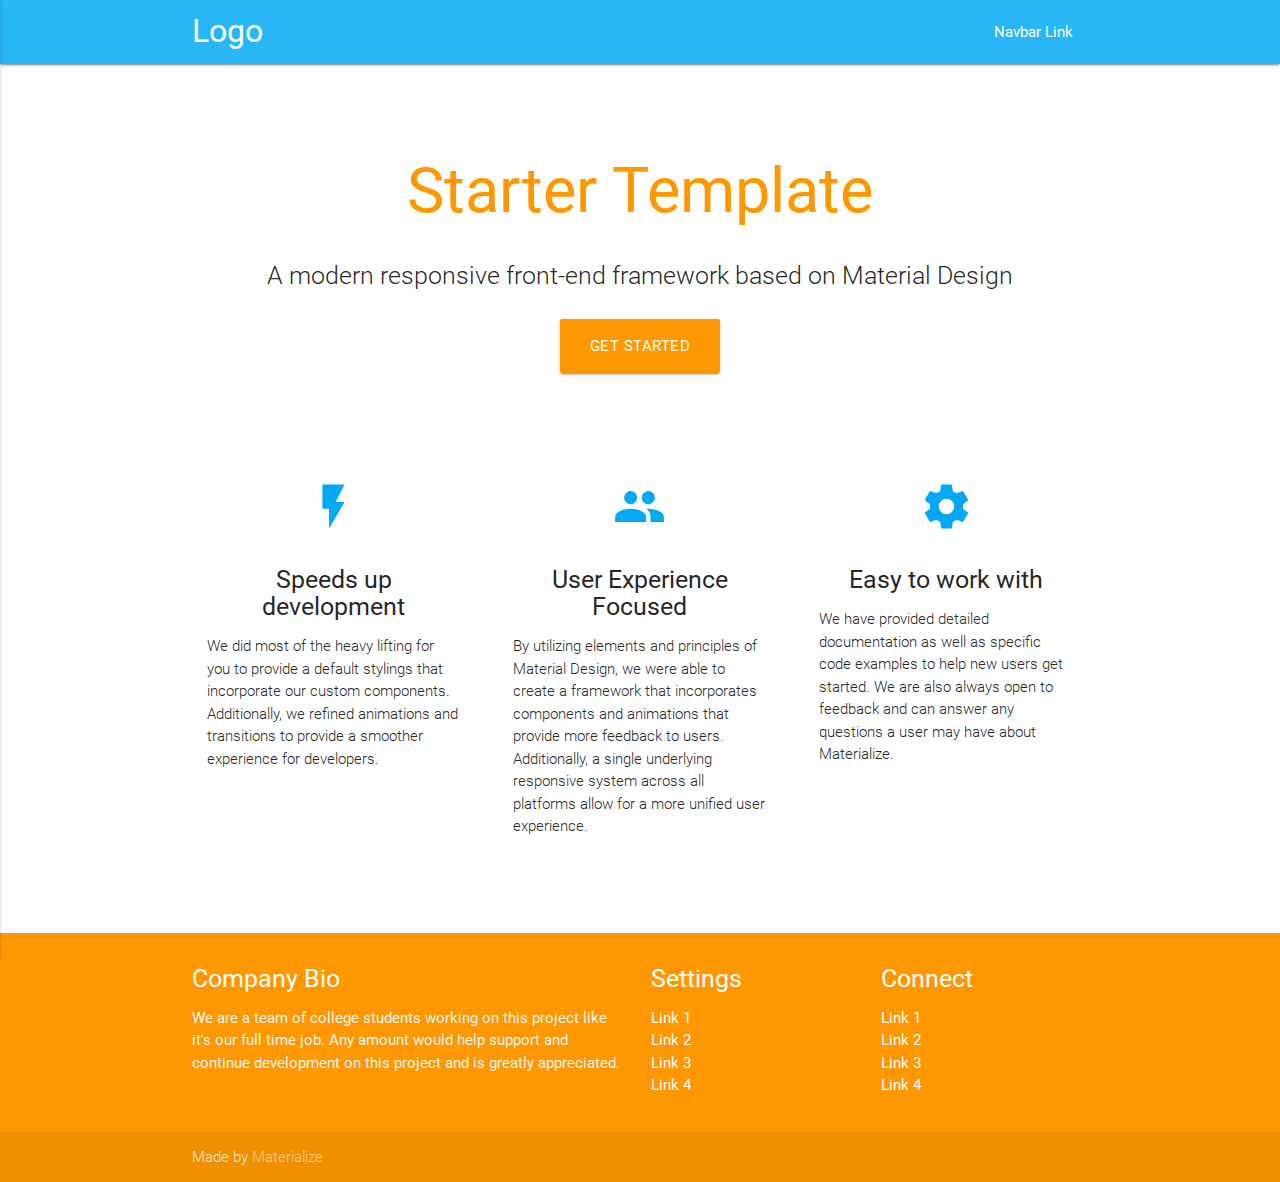
<file: resources/starter-template/index.html>
<!DOCTYPE html>
<html lang="en">
<head>
  <meta http-equiv="Content-Type" content="text/html; charset=UTF-8"/>
  <meta name="viewport" content="width=device-width, initial-scale=1, maximum-scale=1.0"/>
  <title>Starter Template - Materialize</title>

  <!-- CSS  -->
  <link href="https://fonts.googleapis.com/icon?family=Material+Icons" rel="stylesheet">
  <link href="css/materialize.css" type="text/css" rel="stylesheet" media="screen,projection"/>
  <link href="css/style.css" type="text/css" rel="stylesheet" media="screen,projection"/>
</head>
<body>
  <nav class="light-blue lighten-1" role="navigation">
    <div class="nav-wrapper container"><a id="logo-container" href="#" class="brand-logo">Logo</a>
      <ul class="right hide-on-med-and-down">
        <li><a href="#">Navbar Link</a></li>
      </ul>

      <ul id="nav-mobile" class="side-nav">
        <li><a href="#">Navbar Link</a></li>
      </ul>
      <a href="#" data-activates="nav-mobile" class="button-collapse"><i class="material-icons">menu</i></a>
    </div>
  </nav>
  <div class="section no-pad-bot" id="index-banner">
    <div class="container">
      <br><br>
      <h1 class="header center orange-text">Starter Template</h1>
      <div class="row center">
        <h5 class="header col s12 light">A modern responsive front-end framework based on Material Design</h5>
      </div>
      <div class="row center">
        <a href="http://materializecss.com/getting-started.html" id="download-button" class="btn-large waves-effect waves-light orange">Get Started</a>
      </div>
      <br><br>

    </div>
  </div>


  <div class="container">
    <div class="section">

      <!--   Icon Section   -->
      <div class="row">
        <div class="col s12 m4">
          <div class="icon-block">
            <h2 class="center light-blue-text"><i class="material-icons">flash_on</i></h2>
            <h5 class="center">Speeds up development</h5>

            <p class="light">We did most of the heavy lifting for you to provide a default stylings that incorporate our custom components. Additionally, we refined animations and transitions to provide a smoother experience for developers.</p>
          </div>
        </div>

        <div class="col s12 m4">
          <div class="icon-block">
            <h2 class="center light-blue-text"><i class="material-icons">group</i></h2>
            <h5 class="center">User Experience Focused</h5>

            <p class="light">By utilizing elements and principles of Material Design, we were able to create a framework that incorporates components and animations that provide more feedback to users. Additionally, a single underlying responsive system across all platforms allow for a more unified user experience.</p>
          </div>
        </div>

        <div class="col s12 m4">
          <div class="icon-block">
            <h2 class="center light-blue-text"><i class="material-icons">settings</i></h2>
            <h5 class="center">Easy to work with</h5>

            <p class="light">We have provided detailed documentation as well as specific code examples to help new users get started. We are also always open to feedback and can answer any questions a user may have about Materialize.</p>
          </div>
        </div>
      </div>

    </div>
    <br><br>
  </div>

  <footer class="page-footer orange">
    <div class="container">
      <div class="row">
        <div class="col l6 s12">
          <h5 class="white-text">Company Bio</h5>
          <p class="grey-text text-lighten-4">We are a team of college students working on this project like it's our full time job. Any amount would help support and continue development on this project and is greatly appreciated.</p>


        </div>
        <div class="col l3 s12">
          <h5 class="white-text">Settings</h5>
          <ul>
            <li><a class="white-text" href="#!">Link 1</a></li>
            <li><a class="white-text" href="#!">Link 2</a></li>
            <li><a class="white-text" href="#!">Link 3</a></li>
            <li><a class="white-text" href="#!">Link 4</a></li>
          </ul>
        </div>
        <div class="col l3 s12">
          <h5 class="white-text">Connect</h5>
          <ul>
            <li><a class="white-text" href="#!">Link 1</a></li>
            <li><a class="white-text" href="#!">Link 2</a></li>
            <li><a class="white-text" href="#!">Link 3</a></li>
            <li><a class="white-text" href="#!">Link 4</a></li>
          </ul>
        </div>
      </div>
    </div>
    <div class="footer-copyright">
      <div class="container">
      Made by <a class="orange-text text-lighten-3" href="http://materializecss.com">Materialize</a>
      </div>
    </div>
  </footer>


  <!--  Scripts-->
  <script src="https://code.jquery.com/jquery-2.1.1.min.js"></script>
  <script src="js/materialize.js"></script>
  <script src="js/init.js"></script>

  </body>
</html>
</file>
<file: resources/starter-template/css/style.css>
/* Custom Stylesheet */
/**
 * Use this file to override Materialize files so you can update
 * the core Materialize files in the future
 *
 * Made By MaterializeCSS.com
 */

.icon-block {
  padding: 0 15px;
}
.icon-block .material-icons {
	font-size: inherit;
}
</file>
